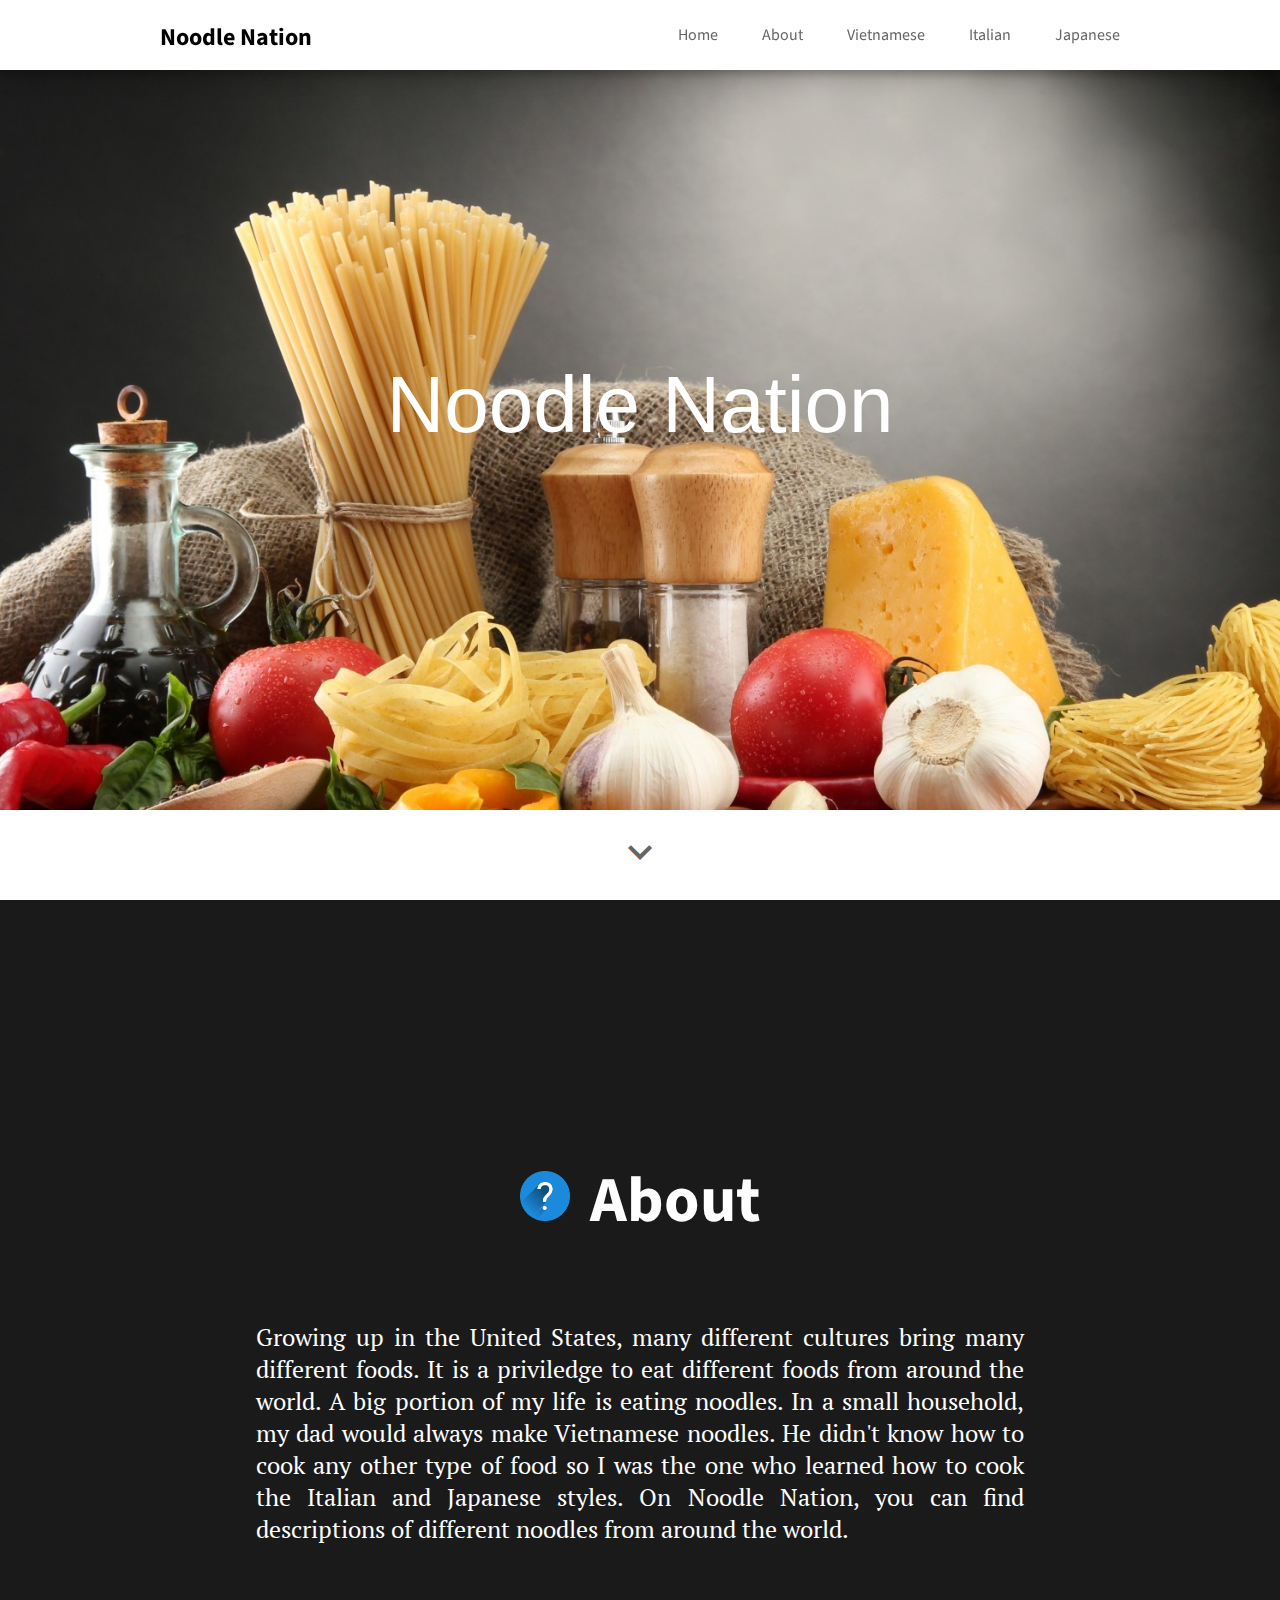
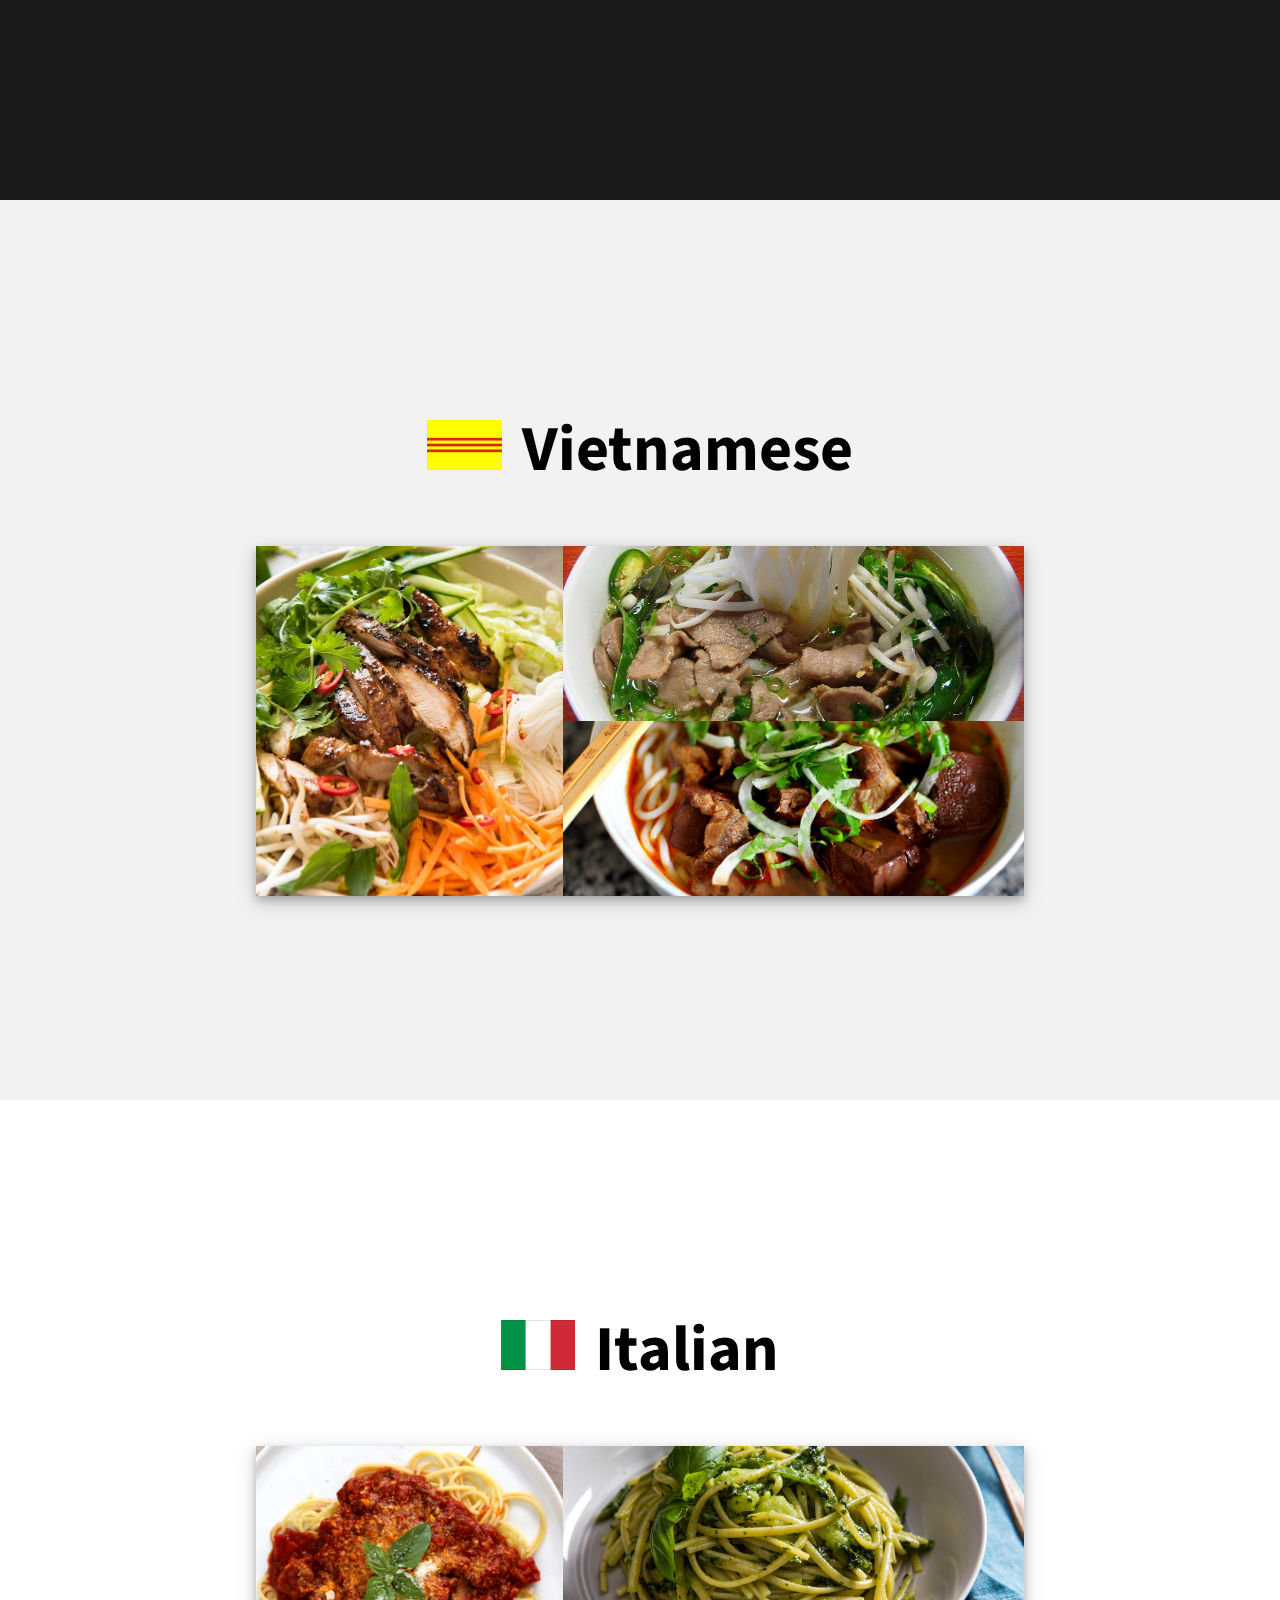
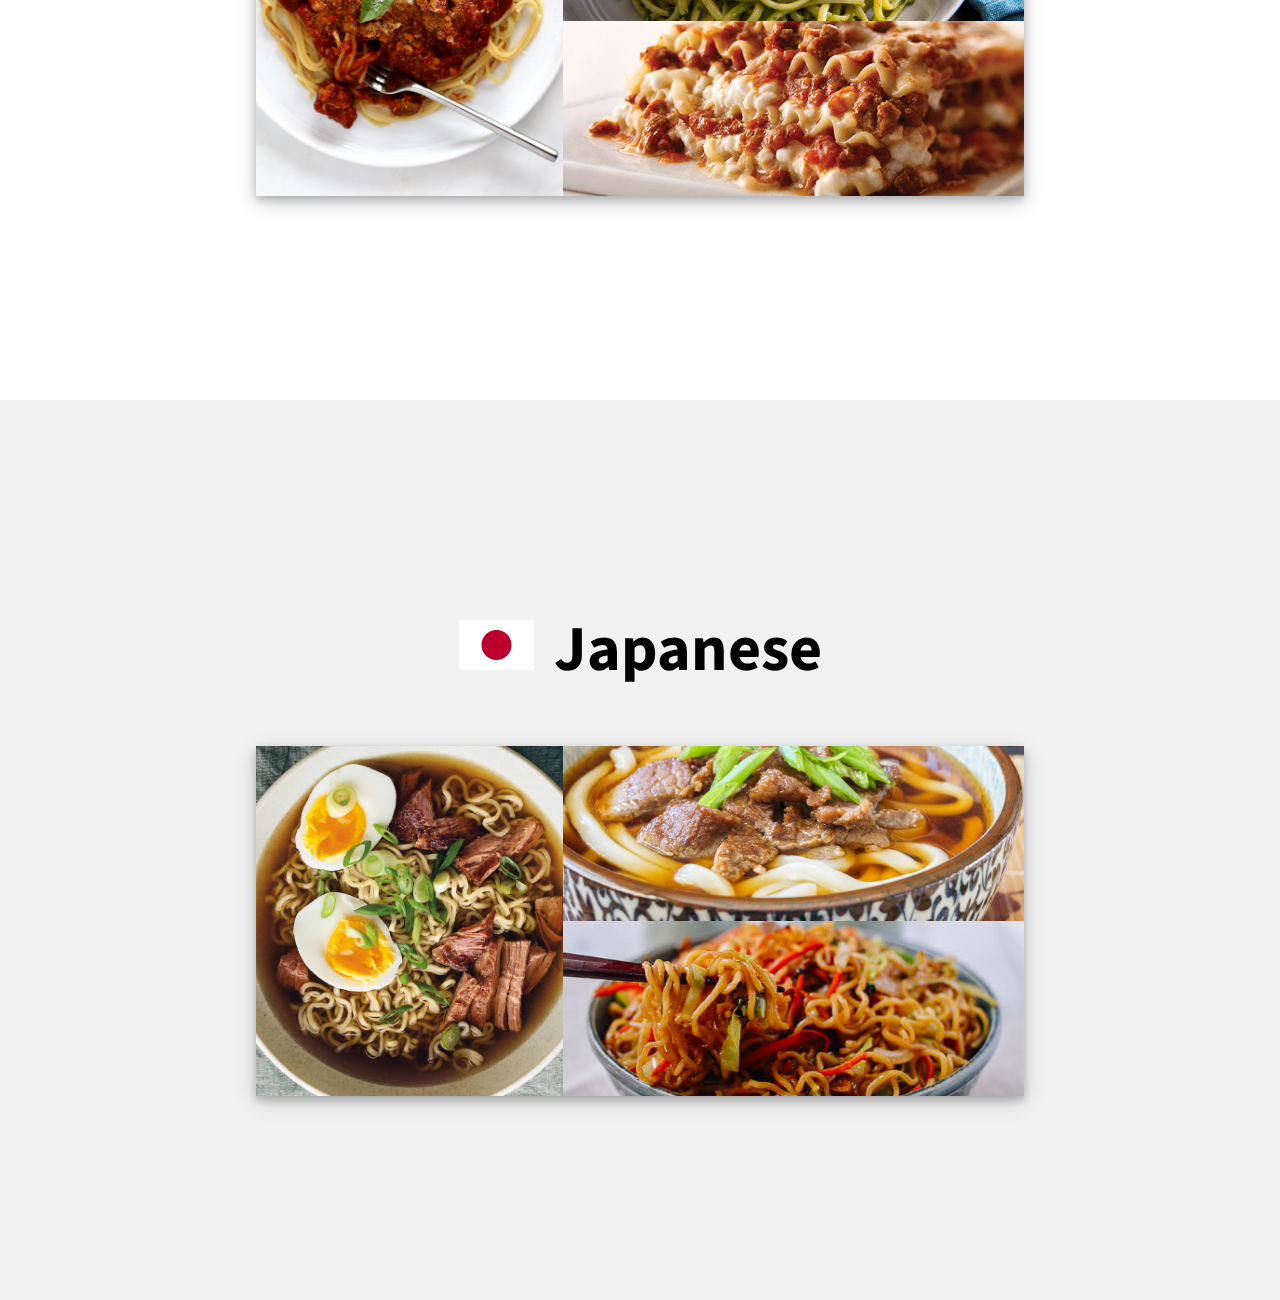
<file: index.html>
<!DOCTYPE html>
<html lang="en-us">
	<head>
		<meta charset="utf-8">
		<title>Noodle Nation</title>
		<link rel="shortcut icon" type="image/png" href="img/favicon.png">
		<link rel="stylesheet" type="text/css" href="css/style.css">
		<link rel="stylesheet" href="https://fonts.googleapis.com/icon?family=Material+Icons">
	</head>
	<body>
		<div class="navbar">
			<div class="container">
				<a href="#landing-page"><h2>Noodle Nation</h2></a>
				<ul>
					<li><a href="#landing-page">Home</a></li>
					<li><a href="#about">About</a></li>
					<li><a href="#vietnamese">Vietnamese</a></li>
					<li><a href="#italian">Italian</a></li>
					<li><a href="#japanese">Japanese</a></li>
				</ul>
			</div>
		</div>
		<section id="landing-page">
			<div class="container">
				<h1>Noodle Nation</h1>
			</div>
		</section>
		<div class="landing-footer">
			<a href="#about"><i class="material-icons md-48">expand_more</i></a>
		</div>
		<section id="about">
	        <div class="container">
				<h1><img src="img/question_mark.png" height="50px">About</h1>
	            <p>
	            	Growing up in the United States, many different cultures bring many different foods. It is a priviledge to eat different foods from around the world. A big portion of my life is eating 
	            	noodles. In a small household, my dad would always make Vietnamese noodles. He didn't know how to cook any other type of food so I was the one who learned how to cook the Italian and Japanese styles. 
	            	On Noodle Nation, you can find descriptions of different noodles from around the world.
	            </p>
	        </div>
		</section>
		<section id="vietnamese">
			<div class="container">
				<h1><img src="img/vietnam_flag.png" height="50px">Vietnamese</h1>
				<div class="content">
					<div class="left">
						<a href="vietnamese.html"><img src="img/bun_thit_nuong.jpg"></a>
					</div>
					<div class="right">
						<div class="top">
							<a href="vietnamese.html"><img src="img/pho_bo.jpg"></a>
						</div>
						<div class="bottom">
							<a href="vietnamese.html"><img src="img/bun_bo_hue.jpg"></a>
						</div>
					</div>
				</div>
			</div>
		</section>
		<section id="italian">
			<div class="container">
				<h1><img src="img/italy_flag.png" height="50px">Italian</h1>
				<div class="content">
					<div class="left">
						<a href="italian.html"><img src="img/spaghetti.png"></a>
					</div>
					<div class="right">
						<div class="top">
							<a href="italian.html"><img src="img/pesto.jpg"></a>
						</div>
						<div class="bottom">
							<a href="italian.html"><img src="img/lasagna.jpg"></a>
						</div>
					</div>
				</div>
			</div>
		</section>
		<section id="japanese">
			<div class="container">
				<h1><img src="img/japan_flag.png" height="50px">Japanese</h1>
				<div class="content">
					<div class="left">
						<a href="japanese.html"><img src="img/ramen.jpg"></a>
					</div>
					<div class="right">
						<div class="top">
							<a href="japanese.html"><img src="img/udon.jpg"></a>
						</div>
						<div class="bottom">
							<a href="japanese.html"><img src="img/yakisoba.jpg"></a>
						</div>
					</div>
				</div>
			</div>
		</section>
	</body>
	<script src="https://ajax.googleapis.com/ajax/libs/jquery/3.2.0/jquery.min.js"></script>
    <script src="js/scripts.js"></script>
</html>
</file>
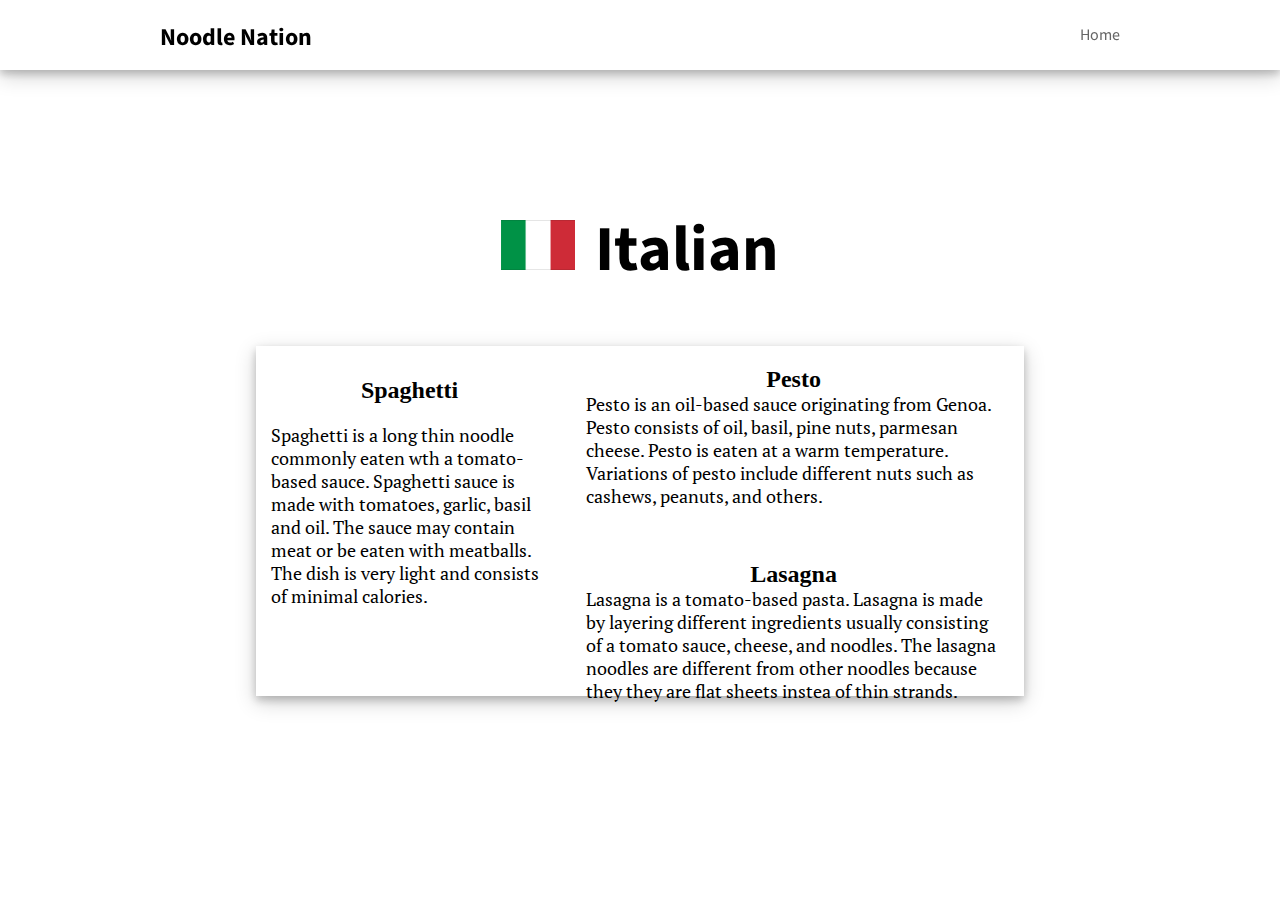
<file: italian.html>
<!DOCTYPE html>
<html lang="en-us">
	<head>
		<meta charset="utf-8">
		<title>Noodle Nation - Italian</title>
		<link rel="shortcut icon" type="image/png" href="img/favicon.png">
		<link rel="stylesheet" type="text/css" href="css/sub.css">
		<link rel="stylesheet" href="https://fonts.googleapis.com/icon?family=Material+Icons">
	</head>
	<body>
		<div class="navbar">
			<div class="container">
				<a href="index.html"><h2>Noodle Nation</h2></a>
				<ul>
					<li><a href="index.html">Home</a></li>
				</ul>
			</div>
		</div>
		<section id="italian">
			<div class="container">
				<h1><img src="img/italy_flag.png" height="50px">Italian</h1>
				<div class="content">
					<div class="left">
						<h2>Spaghetti</h2>
						<p>
							Spaghetti is a long thin noodle commonly eaten wth a tomato-based sauce. Spaghetti sauce is made with tomatoes, garlic, basil and oil. 
							The sauce may contain meat or be eaten with meatballs. The dish is very light and consists of minimal calories.
						</p>
					</div>
					<div class="right">
						<div class="top">
							<h2>Pesto</h2>
							<p>
								Pesto is an oil-based sauce originating from Genoa. Pesto consists of oil, basil, pine nuts, parmesan cheese.
								Pesto is eaten at a warm temperature. Variations of pesto include different nuts such as cashews, peanuts, and others.
							</p>
						</div>
						<div class="bottom">
							<h2>Lasagna</h2>
							<p>
								Lasagna is a tomato-based pasta. Lasagna is made by layering different ingredients usually consisting of a tomato sauce, cheese, and noodles.
								The lasagna noodles are different from other noodles because they they are flat sheets instea of thin strands.
							</p>
						</div>
					</div>
				</div>
			</div>
	</body>
	<script src="https://ajax.googleapis.com/ajax/libs/jquery/3.2.0/jquery.min.js"></script>
    <script src="js/scripts.js"></script>
</html>
</file>
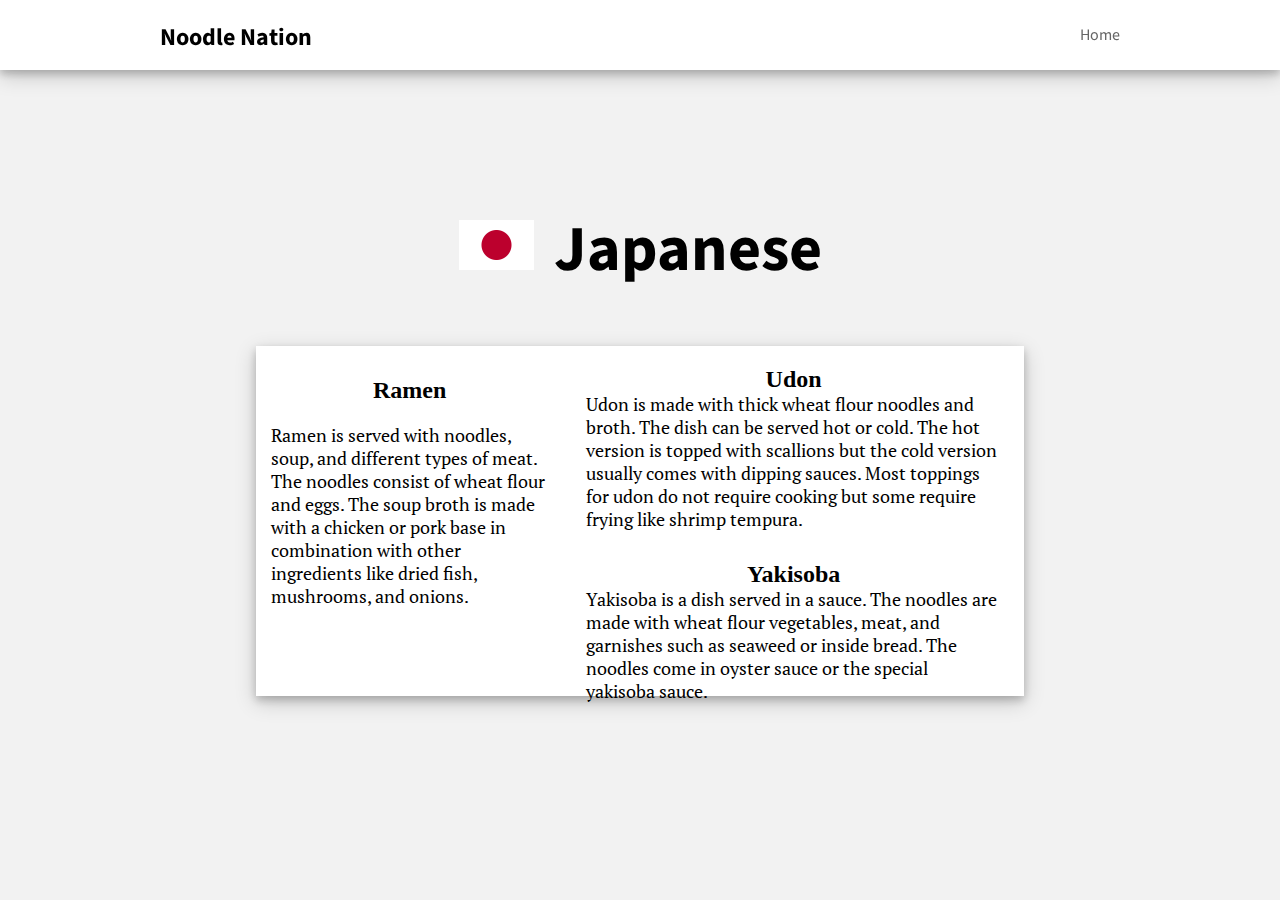
<file: japanese.html>
<!DOCTYPE html>
<html lang="en-us">
	<head>
		<meta charset="utf-8">
		<title>Noodle Nation - Japanese</title>
		<link rel="shortcut icon" type="image/png" href="img/favicon.png">
		<link rel="stylesheet" type="text/css" href="css/sub.css">
		<link rel="stylesheet" href="https://fonts.googleapis.com/icon?family=Material+Icons">
	</head>
	<body>
		<div class="navbar">
			<div class="container">
				<a href="index.html"><h2>Noodle Nation</h2></a>
				<ul>
					<li><a href="index.html">Home</a></li>
				</ul>
			</div>
		</div>
		<section id="japanese">
			<div class="container">
					<h1><img src="img/japan_flag.png" height="50px">Japanese</h1>
				<div class="content">
					<div class="left">
						<h2>Ramen</h2>
						<p>
							Ramen is served with noodles, soup, and different types of meat. The noodles consist of wheat flour and eggs.
							The soup broth is made with a chicken or pork base in combination with other ingredients like dried fish, mushrooms, 
							and onions.
						</p>
					</div>
					<div class="right">
						<div class="top">
							<h2>Udon</h2>
							<p>
								Udon is made with thick wheat flour noodles and broth. The dish can be served hot or cold. The hot version
								is topped with scallions but the cold version usually comes with dipping sauces. Most toppings for udon do not require 
								cooking but some require frying like shrimp tempura.
							</p>
						</div>
						<div class="bottom">
							<h2>Yakisoba</h2>
							<p>
								Yakisoba is a dish served in a sauce. The noodles are made with wheat flour vegetables, meat, and garnishes such as seaweed
								or inside bread. The noodles come in oyster sauce or the special yakisoba sauce.
							</p>
						</div>
					</div>
				</div>
			</div>
	</body>
	<script src="https://ajax.googleapis.com/ajax/libs/jquery/3.2.0/jquery.min.js"></script>
    <script src="js/scripts.js"></script>
</html>
</file>
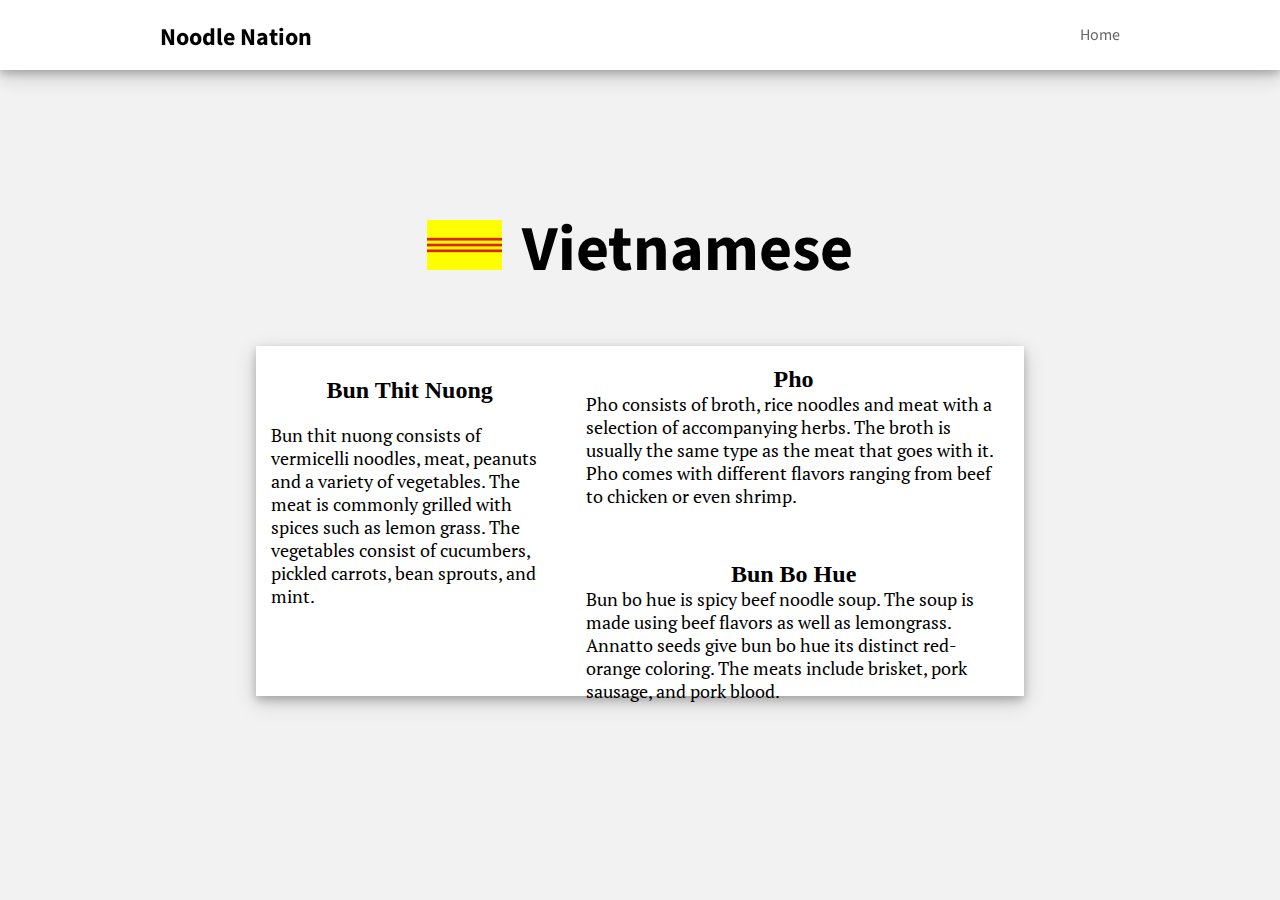
<file: vietnamese.html>
<!DOCTYPE html>
<html lang="en-us">
	<head>
		<meta charset="utf-8">
		<title>Noodle Nation - Vietnamese</title>
		<link rel="shortcut icon" type="image/png" href="img/favicon.png">
		<link rel="stylesheet" type="text/css" href="css/sub.css">
		<link rel="stylesheet" href="https://fonts.googleapis.com/icon?family=Material+Icons">
	</head>
	<body>
		<div class="navbar">
			<div class="container">
				<a href="index.html"><h2>Noodle Nation</h2></a>
				<ul>
					<li><a href="index.html">Home</a></li>
				</ul>
			</div>
		</div>
		<section id="vietnamese">
			<div class="container">
				<h1><img src="img/vietnam_flag.png" height="50px">Vietnamese</h1>
				<div class="content">
					<div class="left">
						<h2>Bun Thit Nuong</h2>
						<p>
							Bun thit nuong consists of vermicelli noodles, meat, peanuts and a variety of vegetables. The meat is commonly
							grilled with spices such as lemon grass. The vegetables consist of cucumbers, pickled carrots, bean sprouts, and mint.
						</p>
					</div>
					<div class="right">
						<div class="top">
							<h2>Pho</h2>
							<p>
								Pho consists of broth, rice noodles and meat with a selection of accompanying herbs. The broth is usually the same type
								as the meat that goes with it. Pho comes with different flavors ranging from beef to chicken or even shrimp.
							</p>
						</div>
						<div class="bottom">
							<h2>Bun Bo Hue</h2>
							<p>
								Bun bo hue is spicy beef noodle soup. The soup is made using beef flavors as well as lemongrass. Annatto seeds give 
								bun bo hue its distinct red-orange coloring. The meats include brisket, pork sausage, and pork blood.
							</p>
						</div>
					</div>
				</div>
			</div>
	</body>
	<script src="https://ajax.googleapis.com/ajax/libs/jquery/3.2.0/jquery.min.js"></script>
    <script src="js/scripts.js"></script>
</html>
</file>
<file: css/style.css>
@import url('https://fonts.googleapis.com/css?family=PT+Serif|Source+Sans+Pro');

html, body {
    margin: 0;
    padding: 0;
    height: 100%;
    width: auto;
}

h1, h3, a {
    margin: 0;
    font-family: 'Source Sans Pro', sans-serif;
}

p {
    font-family: 'PT Serif', serif;
}

.navbar {
    height: 70px;
    width: 100%;
    background-color: #FFF;
    box-shadow: 0 4px 8px 0 rgba(0, 0, 0, 0.2), 0 6px 20px 0 rgba(0, 0, 0, 0.19);
    position: fixed;
    z-index: 1;
}

.navbar .container {
    width: 75%;
    margin: 0 auto;
    vertical-align: middle;
}

.navbar a {
    color: #666;
    text-decoration: none;
}

.navbar li a:hover {
    color: #000;
}

.navbar h2 {
    color: #000;
    text-shadow: none;
    float: left;
}

.navbar ul {
    float: right;
    list-style: none;
}

.navbar li {
    margin-left: 40px;
    padding-top: 8px;
    display: inline-block;
}

#landing-page {
    margin: auto;
    height: 90%;
    width: 100%;
    background-image: url('../img/background.jpg');
    background-size: cover;
    background-attachment: fixed;
    background-position: center bottom;
    display: table;
    top: 0;
}

#landing-page .container {
    display: table-cell;
    vertical-align: middle;
    width: 100%;
    max-width: none;
    position: relative;
}

#landing-page h1 {
    margin: 0 auto;
    width: 70%;
    font-family: 'Open Sans', sans-serif;
    color: #FFF;
    font-size: 500%;
    font-weight: 100;
    text-align: center;
    line-height: 1;
}

.landing-footer {
    height: 10%;
    width: 100%;
    background-color: #FFF;
    text-align: center;
    position: absolute;
    top: 90%;
}

.landing-footer a {
    margin: 0;
    position: absolute;
    top: 50%;
    left: 50%;
    margin-right: -50%;
    transform: translate(-50%, -50%);
    text-decoration: none;
}

.landing-footer .material-icons.md-48 {
    font-size: 48px;
    color: #666;
}

.landing-footer .material-icons.md-48:hover {
    font-size: 48px;
    color: #000;
}

#about {
    height: 100%;
    width: 100%;
    color: #FFF;
    background-color: #1A1A1A;
    position: absolute;
    top: 100%;
}

#about .container {
    margin: 0 auto;
    width: 60%;
    position: relative;
    top: 50%;
    transform: translateY(-50%);
}

#about h1, #vietnamese h1, #italian h1, #japanese h1 {
    font-size: 400%;
    padding-bottom: 50px;
    text-align: center;
}

#about img, #vietnamese img, #italian img, #japanese img {
    padding-right: 20px;
}

#about p, #vietnamese p, #italian p, #japanese p {
    text-align: justify;
    font-size: 150%;
}

#vietnamese {
    top: 200%;
    background-color: #F2F2F2;
}

#italian {
    top: 300%;
    background-color: #FFF;
}

#japanese {
    top: 400%;
    background-color: #F2F2F2;
}

#vietnamese, #italian, #japanese {
    height: 100%;
    width: 100%;
    position: absolute;
}

#vietnamese .container, #italian .container, #japanese .container {
    position: relative;
    top: 50%;
    transform: translateY(-50%);
}

#vietnamese .content, #italian .content, #japanese .content {
    margin: 0 auto;
    height: 350px;
    width: 60%;
    vertical-align: middle;
    background-color: #FFF;
    box-shadow: 0 4px 8px 0 rgba(0, 0, 0, 0.2), 0 6px 20px 0 rgba(0, 0, 0, 0.19);
}

.content .left {
    height: 100%;
    width: 40%;
    float: left;
}

.content .right {
    height: 100%;
    width: 60%;
    float: right;
}

.content .top, .content .bottom {
    height: 50%;
    width: auto;
}

.content img {
    height: 100%;
    width: 100%;
    object-fit: cover;
}

.content img:hover {
    opacity: .8;
}
</file>
<file: css/sub.css>
@import url('https://fonts.googleapis.com/css?family=PT+Serif|Source+Sans+Pro');

html, body {
    margin: 0;
    padding: 0;
    height: 100%;
    width: auto;
}

h1, h3, a {
    margin: 0;
    font-family: 'Source Sans Pro', sans-serif;
}

p {
    font-family: 'PT Serif', serif;
}

.navbar {
    height: 70px;
    width: 100%;
    background-color: #FFF;
    box-shadow: 0 4px 8px 0 rgba(0, 0, 0, 0.2), 0 6px 20px 0 rgba(0, 0, 0, 0.19);
    position: fixed;
    z-index: 1;
}

.navbar .container {
    width: 75%;
    margin: 0 auto;
    vertical-align: middle;
}

.navbar a {
    color: #666;
    text-decoration: none;
}

.navbar li a:hover {
    color: #000;
}

.navbar h2 {
    color: #000;
    text-shadow: none;
    float: left;
}

.navbar ul {
    float: right;
    list-style: none;
}

.navbar li {
    margin-left: 40px;
    padding-top: 8px;
    display: inline-block;
}

#landing-page {
    margin: auto;
    height: 90%;
    width: 100%;
    background-image: url('../img/background.jpg');
    background-size: cover;
    background-attachment: fixed;
    background-position: center bottom;
    display: table;
    top: 0;
}

#landing-page .container {
    display: table-cell;
    vertical-align: middle;
    width: 100%;
    max-width: none;
    position: relative;
}

#landing-page h1 {
    margin: 0 auto;
    width: 70%;
    font-family: 'Open Sans', sans-serif;
    color: #FFF;
    font-size: 500%;
    font-weight: 100;
    text-align: center;
    line-height: 1;
}

.landing-footer {
    height: 10%;
    width: 100%;
    background-color: #FFF;
    text-align: center;
    position: absolute;
    top: 90%;
}

.landing-footer a {
    margin: 0;
    position: absolute;
    top: 50%;
    left: 50%;
    margin-right: -50%;
    transform: translate(-50%, -50%);
    text-decoration: none;
}

.landing-footer .material-icons.md-48 {
    font-size: 48px;
    color: #666;
}

.landing-footer .material-icons.md-48:hover {
    font-size: 48px;
    color: #000;
}

#about {
    height: 100%;
    width: 100%;
    color: #FFF;
    background-color: #1A1A1A;
    position: absolute;
    top: 100%;
}

#about .container {
    margin: 0 auto;
    width: 60%;
    position: relative;
    top: 50%;
    transform: translateY(-50%);
}

#about h1, #vietnamese h1, #italian h1, #japanese h1 {
    font-size: 400%;
    padding-bottom: 50px;
    text-align: center;
}

#about img, #vietnamese img, #italian img, #japanese img {
    padding-right: 20px;
}

#about p, #vietnamese p, #italian p, #japanese p {
    text-align: left;
    font-size: 110%;
}

#vietnamese {
    top: 0;
    background-color: #F2F2F2;
}

#italian {
    top: 0;
    background-color: #FFF;
}

#japanese {
    top: 0;
    background-color: #F2F2F2;
}

#vietnamese, #italian, #japanese {
    height: 100%;
    width: 100%;
    position: absolute;
}

#vietnamese .container, #italian .container, #japanese .container {
    text-align: center;
    position: relative;
    top: 50%;
    transform: translateY(-50%);
}

#vietnamese .content, #italian .content, #japanese .content {
    margin: 0 auto;
    height: 350px;
    width: 60%;
    vertical-align: middle;
    background-color: #FFF;
    box-shadow: 0 4px 8px 0 rgba(0, 0, 0, 0.2), 0 6px 20px 0 rgba(0, 0, 0, 0.19);
}

.left h2 {
    margin-top: 10%;
}

.right h2 {
    margin: 0;
}

.content .left {
    height: 100%;
    width: 40%;
    float: left;
}

.left p, .right p {
    margin: 0 auto;
    width: 90%;
}

.content .right {
    height: 100%;
    width: 60%;
    float: right;
}

.content .top, .content .bottom {
    padding-top: 20px;
    height: 50%;
    width: auto;
}

.content img {
    opacity: .4;
    height: 100%;
    width: 100%;
    object-fit: cover;
}
</file>
